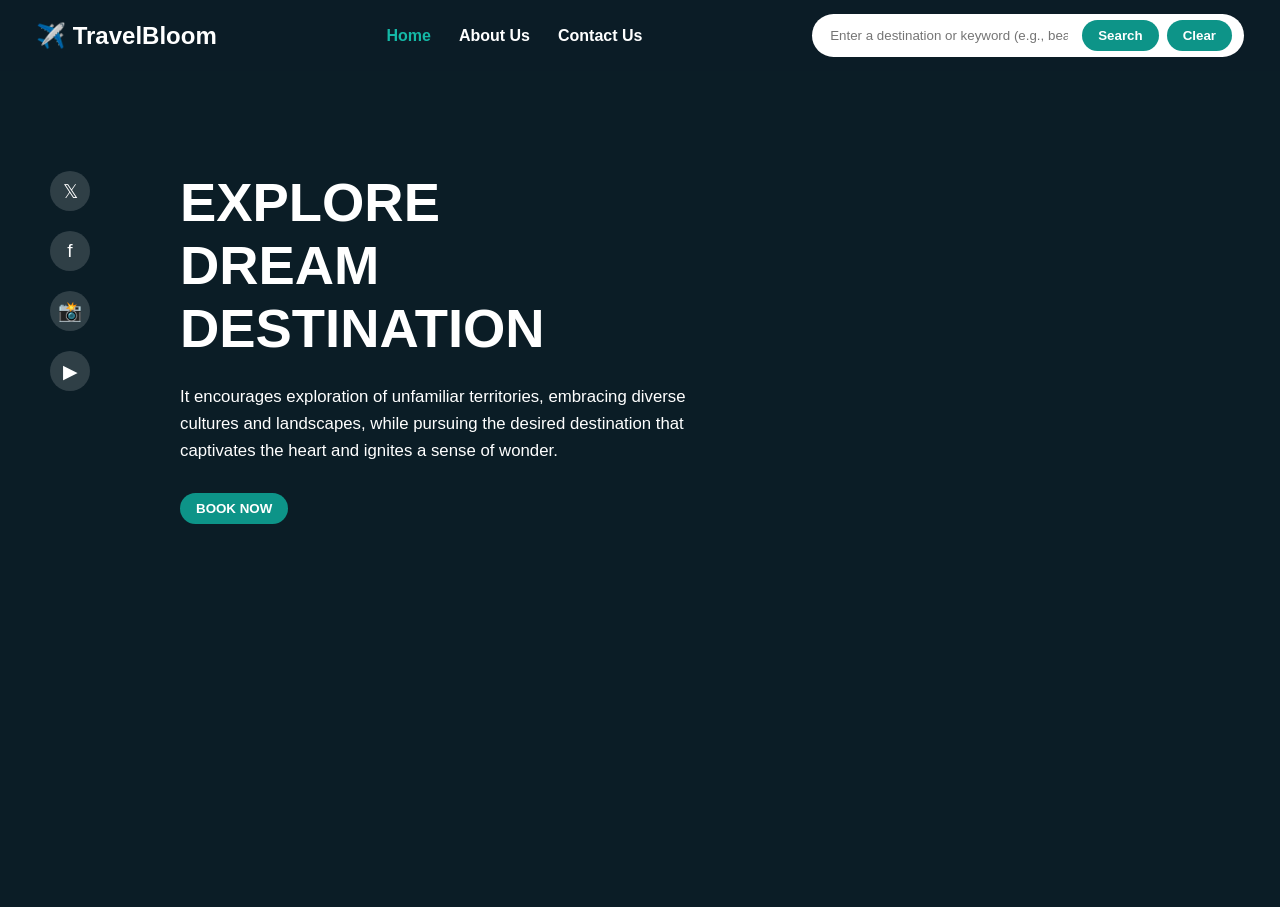
<file: index.html>
<!DOCTYPE html>
<html lang="en">
<head>
  <meta charset="UTF-8" />
  <meta name="viewport" content="width=device-width, initial-scale=1.0" />
  <title>TravelBloom - Explore Dream Destinations</title>
  <link rel="stylesheet" href="style.css" />
</head>
<body>
  <nav class="navbar">
    <div class="logo">✈️ TravelBloom</div>
    <ul class="nav-links">
      <li><a href="index.html" class="active">Home</a></li>
      <li><a href="about.html">About Us</a></li>
      <li><a href="contact.html">Contact Us</a></li>
    </ul>
    <div class="search-container">
      <input type="text" id="searchInput" placeholder="Enter a destination or keyword (e.g., beach, temple, Japan)" />
      <button id="btnSearch">Search</button>
      <button id="btnClear" class="btn-secondary">Clear</button>
    </div>
  </nav>
  <main class="hero">
    <aside class="social-sidebar">
      <a href="https://twitter.com" target="_blank">𝕏</a>
      <a href="https://facebook.com" target="_blank">f</a>
      <a href="https://instagram.com" target="_blank">📸</a>
      <a href="https://youtube.com" target="_blank">▶</a>
    </aside>
    <section class="hero-content">
      <h1>EXPLORE<br />DREAM<br />DESTINATION</h1>
      <p>It encourages exploration of unfamiliar territories, embracing diverse cultures and landscapes, while pursuing the desired destination that captivates the heart and ignites a sense of wonder.</p>
      <button class="btn-book">BOOK NOW</button>
    </section>
    <section id="resultsContainer" class="results-container"></section>
  </main>
  <script src="travel_recommendation.js"></script>
</body>
</html>
</file>
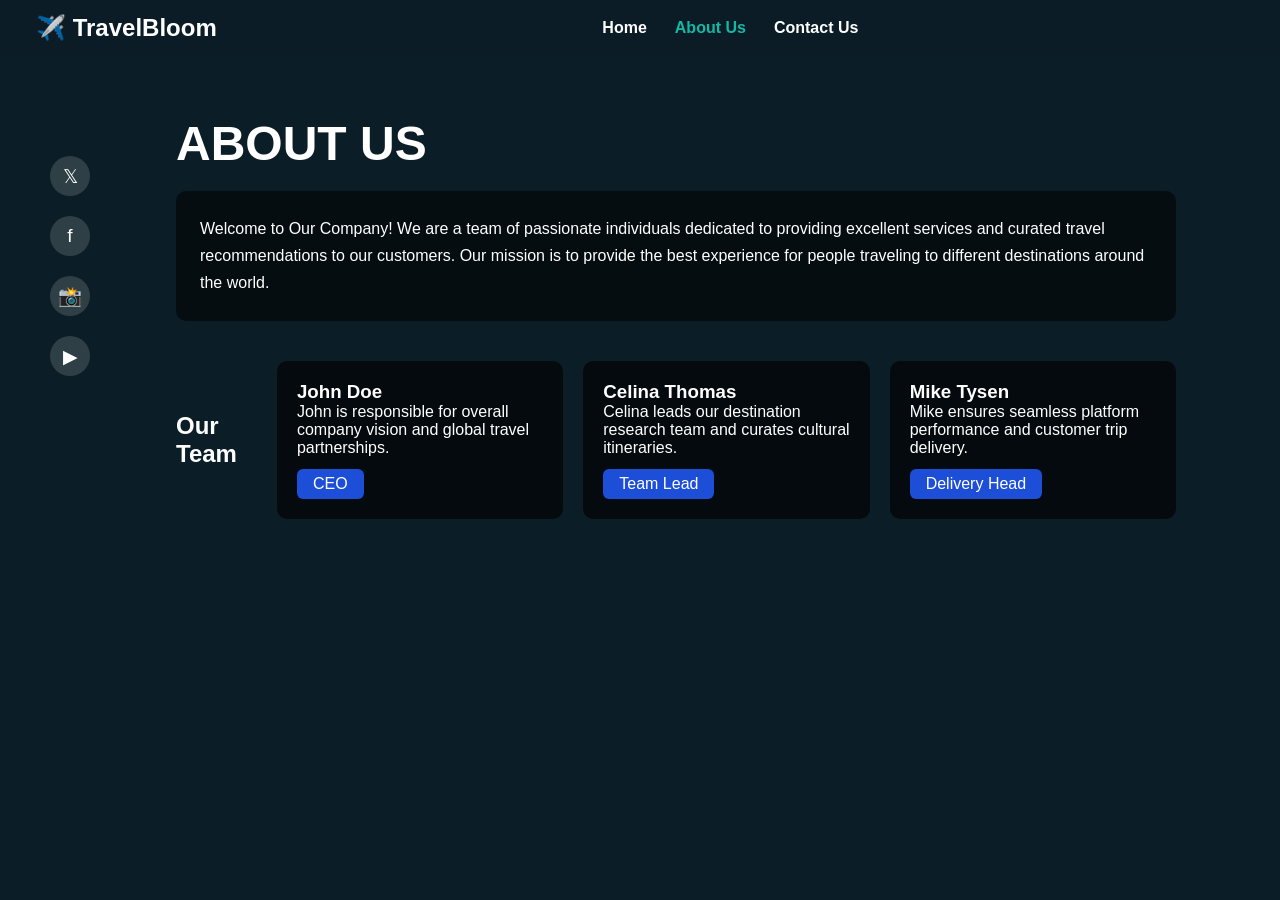
<file: about.html>
<!DOCTYPE html>
<html lang="en">
<head>
  <meta charset="UTF-8" />
  <meta name="viewport" content="width=device-width, initial-scale=1.0" />
  <title>About Us - TravelBloom</title>
  <link rel="stylesheet" href="style.css" />
</head>
<body>
  <nav class="navbar">
    <div class="logo">✈️ TravelBloom</div>
    <ul class="nav-links">
      <li><a href="index.html">Home</a></li>
      <li><a href="about.html" class="active">About Us</a></li>
      <li><a href="contact.html">Contact Us</a></li>
    </ul>
    <div class="search-placeholder"></div>
  </nav>
  <main class="hero page-section">
    <aside class="social-sidebar">
      <a href="https://twitter.com" target="_blank">𝕏</a>
      <a href="https://facebook.com" target="_blank">f</a>
      <a href="https://instagram.com" target="_blank">📸</a>
      <a href="https://youtube.com" target="_blank">▶</a>
    </aside>
    <div class="about-wrapper">
      <h1>ABOUT US</h1>
      <p class="about-description">Welcome to Our Company! We are a team of passionate individuals dedicated to providing excellent services and curated travel recommendations to our customers. Our mission is to provide the best experience for people traveling to different destinations around the world.</p>
      <div class="team-section">
        <h2>Our<br />Team</h2>
        <div class="team-cards">
          <div class="team-card">
            <h3>John Doe</h3>
            <p>John is responsible for overall company vision and global travel partnerships.</p>
            <span class="role-badge">CEO</span>
          </div>
          <div class="team-card">
            <h3>Celina Thomas</h3>
            <p>Celina leads our destination research team and curates cultural itineraries.</p>
            <span class="role-badge">Team Lead</span>
          </div>
          <div class="team-card">
            <h3>Mike Tysen</h3>
            <p>Mike ensures seamless platform performance and customer trip delivery.</p>
            <span class="role-badge">Delivery Head</span>
          </div>
        </div>
      </div>
    </div>
  </main>
</body>
</html>
</file>
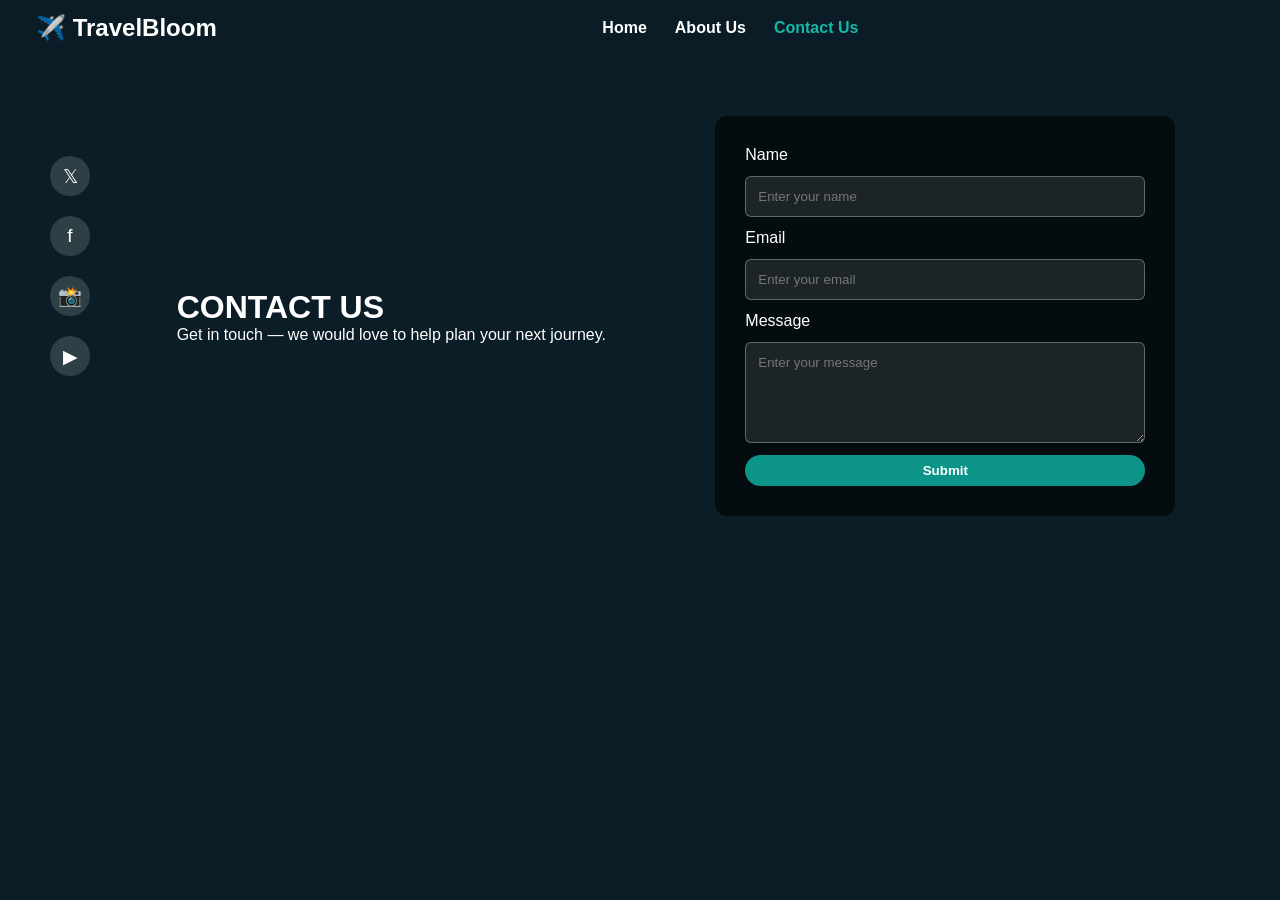
<file: contact.html>
<!DOCTYPE html>
<html lang="en">
<head>
  <meta charset="UTF-8" />
  <meta name="viewport" content="width=device-width, initial-scale=1.0" />
  <title>Contact Us - TravelBloom</title>
  <link rel="stylesheet" href="style.css" />
</head>
<body>
  <nav class="navbar">
    <div class="logo">✈️ TravelBloom</div>
    <ul class="nav-links">
      <li><a href="index.html">Home</a></li>
      <li><a href="about.html">About Us</a></li>
      <li><a href="contact.html" class="active">Contact Us</a></li>
    </ul>
    <div class="search-placeholder"></div>
  </nav>
  <main class="hero page-section">
    <aside class="social-sidebar">
      <a href="https://twitter.com" target="_blank">𝕏</a>
      <a href="https://facebook.com" target="_blank">f</a>
      <a href="https://instagram.com" target="_blank">📸</a>
      <a href="https://youtube.com" target="_blank">▶</a>
    </aside>
    <div class="contact-wrapper">
      <div class="contact-Title">
        <h1>CONTACT US</h1>
        <p>Get in touch — we would love to help plan your next journey.</p>
      </div>
      <form class="contact-form" id="contactForm">
        <label for="name">Name</label>
        <input type="text" id="name" name="name" placeholder="Enter your name" required />
        <label for="email">Email</label>
        <input type="email" id="email" name="email" placeholder="Enter your email" required />
        <label for="message">Message</label>
        <textarea id="message" name="message" rows="5" placeholder="Enter your message" required></textarea>
        <button type="submit">Submit</button>
      </form>
    </div>
  </main>
  <script>
    document.getElementById('contactForm').addEventListener('submit', function (e) {
      e.preventDefault();
      alert('Thank you for contacting us! We will get back to you soon.');
      this.reset();
    });
  </script>
</body>
</html>
</file>
<file: style.css>
* { margin: 0; padding: 0; box-sizing: border-box; font-family: sans-serif; }
body { color: #fff; background: #0b1d26; }
.navbar { display: flex; justify-content: space-between; align-items: center; padding: 14px 36px; background: rgba(11,29,38,0.92); }
.logo { font-size: 1.5rem; font-weight: 700; }
.nav-links { list-style: none; display: flex; gap: 28px; }
.nav-links a { text-decoration: none; color: #fff; font-weight: 600; }
.nav-links a.active { color: #14b8a6; }
.search-container { display: flex; align-items: center; background: #fff; padding: 6px 12px; border-radius: 25px; gap: 8px; }
.search-container input { border: none; outline: none; width: 250px; padding: 6px; color: #1f2937; }
.search-container button, .btn-book, .btn-visit, .contact-form button { background: #0d9488; color: #fff; border: none; padding: 8px 16px; border-radius: 18px; cursor: pointer; font-weight: 600; }
.hero { min-height: calc(100vh - 64px); background: linear-gradient(to right, rgba(11,29,38,0.82), rgba(11,29,38,0.45)), url('https://images.unsplash.com/photo-1501785888041-af3ef285b470?auto=format&fit=crop&w=1920&q=80') center/cover no-repeat; display: flex; align-items: flex-start; justify-content: space-between; padding: 60px 50px; gap: 32px; }
.social-sidebar { display: flex; flex-direction: column; gap: 20px; padding-top: 40px; }
.social-sidebar a { color: #fff; text-decoration: none; font-size: 1.2rem; background: rgba(255,255,255,0.15); width: 40px; height: 40px; display: flex; align-items: center; justify-content: center; border-radius: 50%; }
.hero-content { max-width: 520px; margin-top: 40px; }
.hero-content h1 { font-size: 3.4rem; margin-bottom: 24px; }
.hero-content p { font-size: 1.05rem; line-height: 1.6; margin-bottom: 28px; }
.results-container { width: 440px; max-height: 80vh; overflow-y: auto; display: flex; flex-direction: column; gap: 20px; }
.result-card { background: #fff; color: #1f2937; border-radius: 12px; overflow: hidden; }
.result-card img { width: 100%; height: 200px; object-fit: cover; }
.card-body { padding: 16px; }
.card-body h3 { margin-bottom: 8px; }
.card-body p { font-size: 0.9rem; color: #4b5563; margin-bottom: 12px; }
.about-wrapper { flex: 1; max-width: 1000px; margin: 0 auto; }
.about-wrapper h1 { font-size: 3rem; margin-bottom: 20px; }
.about-description { background: rgba(0,0,0,0.55); padding: 24px; border-radius: 10px; line-height: 1.7; margin-bottom: 40px; }
.team-section { display: flex; align-items: center; gap: 40px; }
.team-cards { display: grid; grid-template-columns: repeat(3, 1fr); gap: 20px; }
.team-card { background: rgba(0,0,0,0.65); padding: 20px; border-radius: 10px; }
.role-badge { display: inline-block; background: #1d4ed8; padding: 6px 16px; border-radius: 6px; margin-top: 12px; }
.contact-wrapper { flex: 1; display: flex; justify-content: space-around; align-items: center; width: 100%; }
.contact-form { background: rgba(0,0,0,0.6); padding: 30px; border-radius: 12px; width: 460px; display: flex; flex-direction: column; gap: 12px; }
.contact-form input, .contact-form textarea { padding: 12px; border-radius: 6px; border: 1px solid rgba(255,255,255,0.3); background: rgba(255,255,255,0.1); color: #fff; }
</file>
